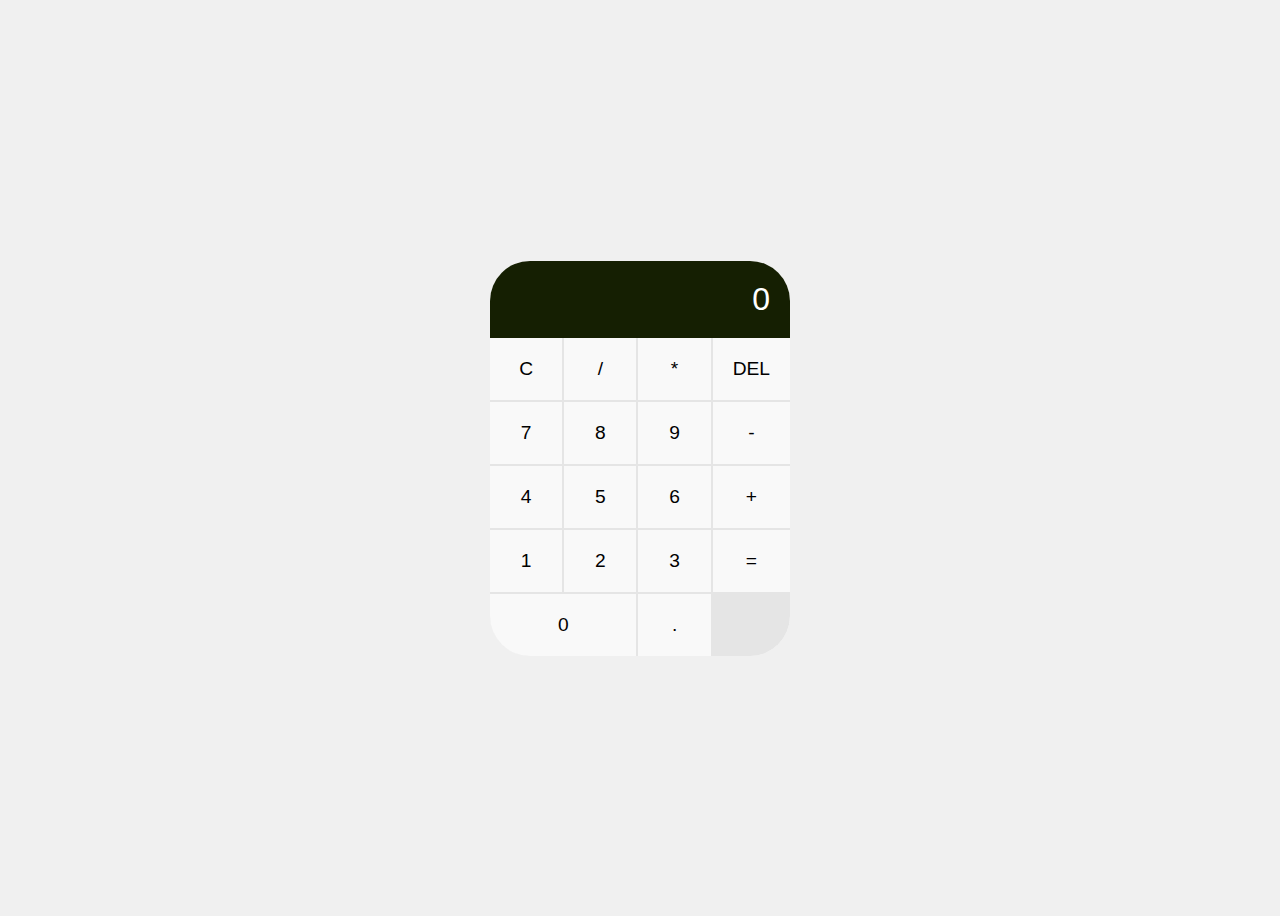
<file: web task/index.html>
<!DOCTYPE html>
<html lang="en">
<head>
    <meta charset="UTF-8">
    <meta name="viewport" content="width=device-width, initial-scale=1.0">
    <title>Simple Calculator</title>
    <link rel="stylesheet" href="style.css">
</head>
<body>
    <div class="calculator">
        <div class="display" id="display">0</div>
        <div class="buttons">
            <button onclick="clearDisplay()">C</button>
            <button onclick="appendValue('/')">/</button>
            <button onclick="appendValue('*')">*</button>
            <button onclick="deleteLast()">DEL</button>
            <button onclick="appendValue('7')">7</button>
            <button onclick="appendValue('8')">8</button>
            <button onclick="appendValue('9')">9</button>
            <button onclick="appendValue('-')">-</button>
            <button onclick="appendValue('4')">4</button>
            <button onclick="appendValue('5')">5</button>
            <button onclick="appendValue('6')">6</button>
            <button onclick="appendValue('+')">+</button>
            <button onclick="appendValue('1')">1</button>
            <button onclick="appendValue('2')">2</button>
            <button onclick="appendValue('3')">3</button>
            <button onclick="calculate()">=</button>
            <button onclick="appendValue('0')" class="zero">0</button>
            <button onclick="appendValue('.')">.</button>
        </div>
    </div>
    <script src="script.js"></script>
</body>
</html>
</file>
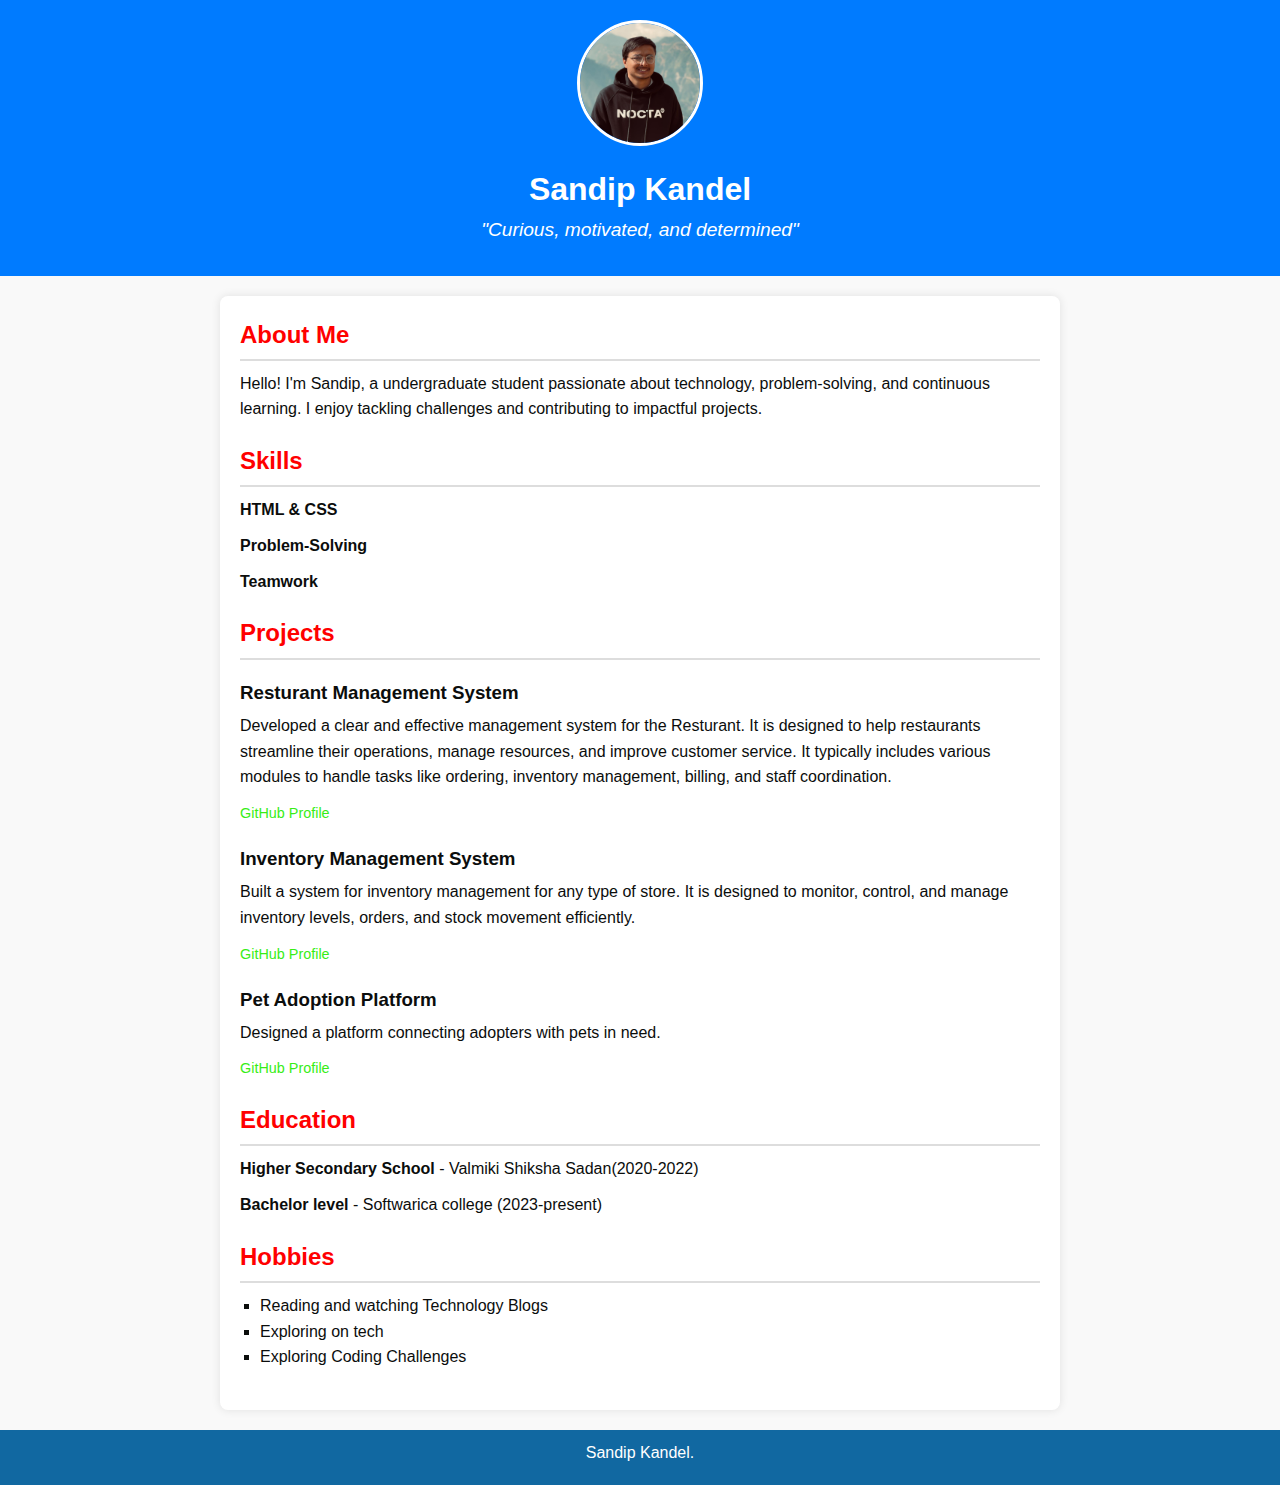
<file: my Cv/cv1.html>
<!DOCTYPE html>
<html lang="en">
<head>
    <meta charset="UTF-8">
    <meta name="viewport" content="width=device-width, initial-scale=1.0">
    <title>Sandip Kandel - Portfolio</title>
    <link rel="stylesheet" href="cv1.css ">
</head>
<body>
    <header>
        <div class="profile">
            <img src="sandip.jpg" alt="Sandip Kandel's Profile Picture">
            <h1>Sandip Kandel</h1>
            <p>"Curious, motivated, and determined"</p>
        </div>
    </header>

    <main>
        <section id="about">
            <h2>About Me</h2>
            <p>Hello! I'm Sandip, a undergraduate student passionate about technology, problem-solving, and continuous learning. I enjoy tackling challenges and contributing to impactful projects.</p>
        </section>

        <section id="skills">
            <h2>Skills</h2>
            <div class="skill">
                <p>HTML & CSS</p>
                
            </div>
            <div class="skill">
                <p>Problem-Solving</p>
                
            </div>
            <div class="skill">
                <p>Teamwork</p>
                
            </div>
        </section>

        <section id="projects">
            <h2>Projects</h2>
            <div class="project">
                <h3>Resturant Management System</h3>
                <p>Developed a clear and effective management system for the Resturant. 
                It is designed to help restaurants streamline their operations, manage resources, and improve customer service.
                It typically includes various modules to handle tasks like  ordering, inventory management, billing, and staff coordination. 
            </p>
                <p>
                <a href="https://github.com/babuuGG/RMS" target="_blank">GitHub Profile</a>
                </p>
            </div>
            <div class="project">
                <h3>Inventory Management System</h3>
                <p>Built a system for inventory management for any type of store.
                    It is designed to monitor, control, and manage inventory levels, orders, and stock movement efficiently.</p>
                <p>
                <a href="https://github.com/Aryanshah010/IMS" target="_blank">GitHub Profile</a>
                </p>
                

            </div>
            <div class="project">
                <h3>Pet Adoption Platform</h3>
                <p>Designed a platform connecting adopters with pets in need.</p>
                <p>
                <a href="https://github.com/dashboard" target="_blank">GitHub Profile</a>
                </p>

            </div>
        </section>

        <section id="Education">
            <h2>Education</h2>
            <p><strong>Higher Secondary School</strong> - Valmiki Shiksha Sadan(2020-2022)</p>
            <p><strong> Bachelor level</strong> - Softwarica college (2023-present)</p>
        </section>

        <section id="hobbies">
            <h2>Hobbies</h2>
            <ul>
                <li>Reading and watching Technology Blogs</li>
                <li>Exploring on tech</li>
                <li>Exploring Coding Challenges</li>
            </ul>
        </section>
    </main>

    <footer>
        <p> Sandip Kandel. </p>
    </footer>
</body>
</html>
</file>
<file: web task/style.css>
body {
    display: flex;
    justify-content: center;
    align-items: center;
    height: 100vh;
    font-family: Arial, sans-serif;
    background-color: #f0f0f0;
}

.calculator {
    background: #fff;
    border-radius: 40px;
    width: 300px;
    overflow: hidden;
}

.display {
    background: #151f02;
    color: #ffffff;
    text-align: right;
    padding: 20px;
    font-size: 2em;
}

.buttons {
    display: grid;
    grid-template-columns: repeat(4, 1fr);
    gap: 2px;
    background: #e5e5e5;
}

button {
    padding: 20px;
    font-size: 1.2em;
    border: none;
    background: #f9f9f9;
    cursor: pointer;
    transition: background 0.3s;
}

button:hover {
    background: #e0e0e0;
}

button:active {
    background: #ccc;
}

.zero {
    grid-column: span 2;
}
</file>
<file: my Cv/cv1.css>
/* General Reset */
body, h1, h2, p, ul, li {
    margin: 0;
    padding: 0;
    box-sizing: border-box;
}

body {
    font-family: Arial, sans-serif;
    line-height: 1.6;
    color: #0b0d0c;
    background-color: #f9f9f9;
    margin: 0;
    padding: 0;
}

header {
    text-align: center;
    background-color: #007BFF;
    color: white;
    padding: 20px 0;
}

header img {
    width: 120px;
    height: 120px;
    border-radius: 50%;
    border: 3px solid white;
    margin-bottom: 10px;
}

header h1 {
    font-size: 2em;
}

header p {
    font-size: 1.2em;
    font-style: italic;
}

main {
    max-width: 800px;
    margin: 20px auto;
    background: white;
    padding: 20px;
    box-shadow: 0 0 10px rgba(0, 0, 0, 0.1);
    border-radius: 8px;
}

/* Section Styling */
section {
    margin-bottom: 20px;
}

h2 {
    color: #ff0000;
    margin-bottom: 10px;
    border-bottom: 2px solid #ddd;
    padding-bottom: 5px;
}

p, ul {
    margin-bottom: 10px;
}

/* Skills Section */
.skill {
    margin-bottom: 10px;
}

.skill p {
    margin-bottom: 5px;
    font-weight: bold;
}

.progress {
    background: #f1f1f1;
    border-radius: 5px;
    height: 10px;
    overflow: hidden;
}

.progress div {
    background: #323233;
    height: 100%;
}

/* Projects Section */
.project {
    margin-bottom: 15px;
}

.project h3 {
    margin-bottom: 5px;
}

.project a {
    color: #37ed16;
    text-decoration: none;
    font-size: 0.9em;
}

.project a:hover {
    text-decoration: underline;
}

/* Hobbies Section */
ul {
    list-style-type: square;
    padding-left: 20px;
}

/* Footer */
footer {
    text-align: center;
    padding: 10px;
    background: #1168a1;
    color: white;
    margin-top: 20px;
}

/* Responsive Design */
@media (max-width: 600px) {
    header img {
        width: 100px;
        height: 100px;
    }

    main {
        padding: 10px;
    }
}
</file>
